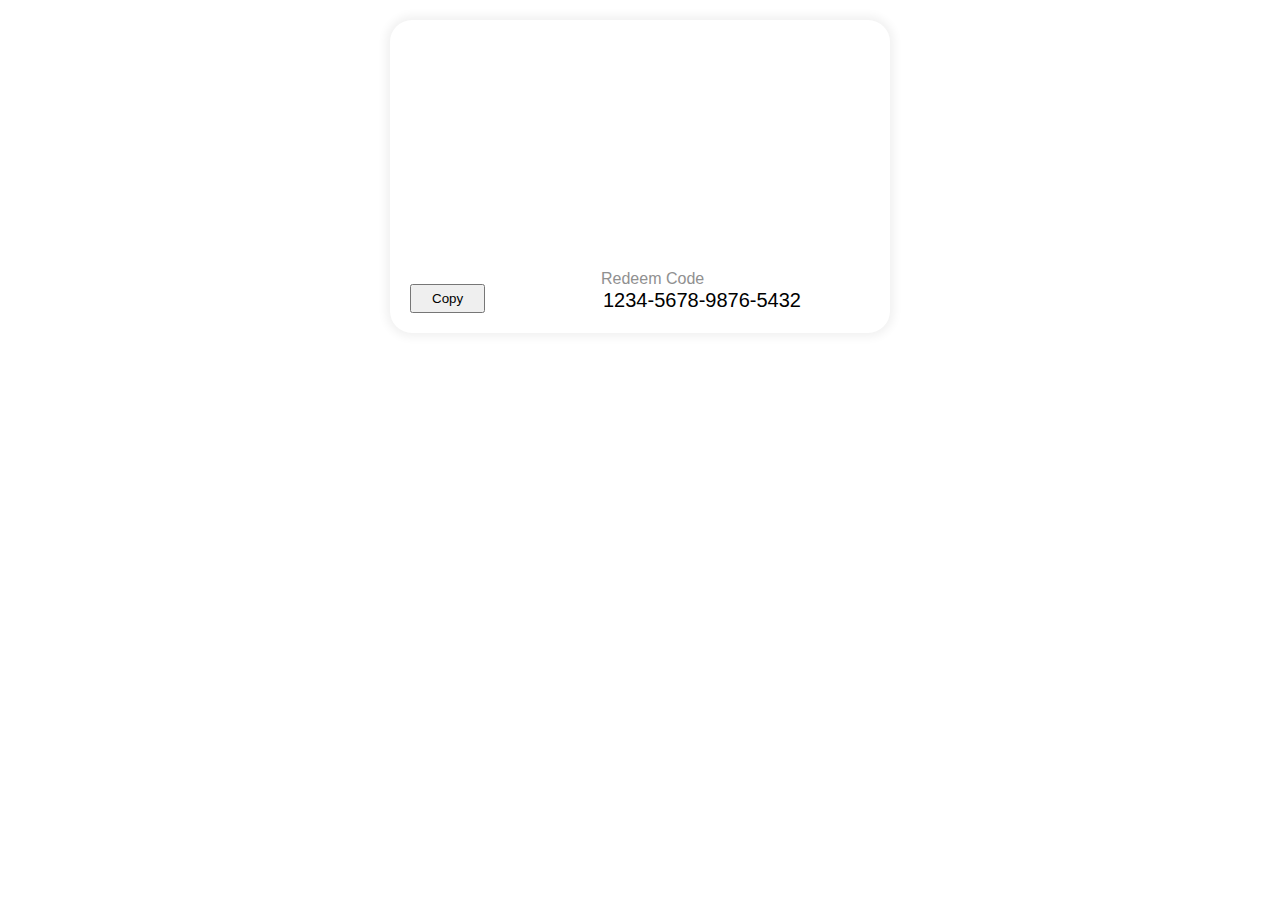
<file: Copy-to-Clipboard/index.html>
<!DOCTYPE html>
<html lang="en">
  <head>
    <meta charset="UTF-8" />
    <meta name="viewport" content="width=device-width, initial-scale=1.0" />
    <title>Copy to Clipboard</title>
    <link rel="stylesheet" href="style.css" />
  </head>
  <body>
    <div class="wrapper">
      <div class="gift-card">
        <div class="gift-card-image" style="background-image: url('https://unsplash.it/600/300');"></div>
        <div class="gift-card-details">
          <div class="gift-card-info">
            <button class="btn">Copy</button>
          </div>
          <div class="gift-card-info">
            <label class="gift-card-label">
              Redeem Code
            </label>
            <div class="gift-card-code">
              <input type="text" name="" id="input" value="1234-5678-9876-5432" readonly />
            </div>
          </div>
        </div>
      </div>
    </div>

    <script src="app.js"></script>
  </body>
</html>
</file>
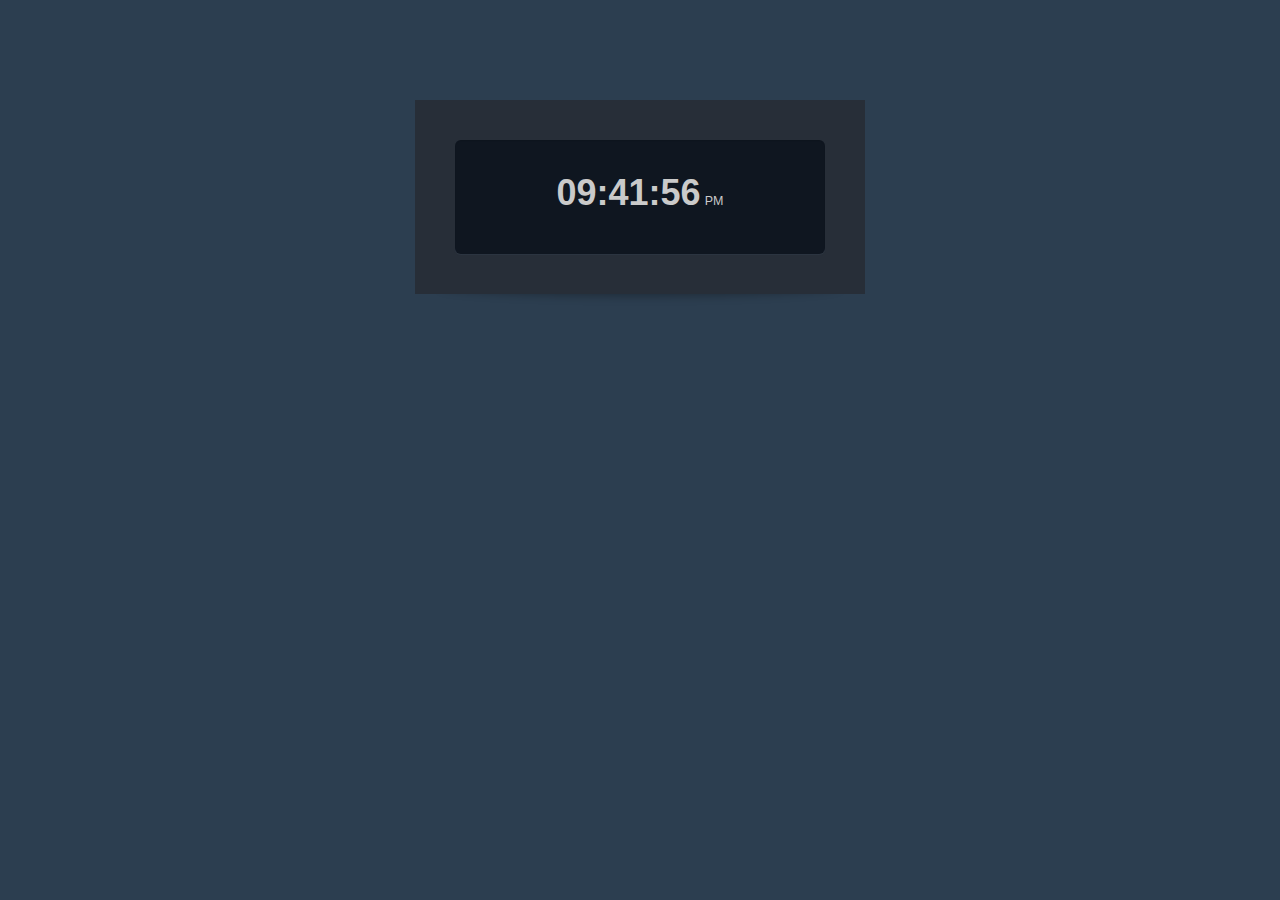
<file: Digital-Clock/index.html>
<!DOCTYPE html>
<html lang="en">
  <head>
    <meta charset="UTF-8" />
    <meta name="viewport" content="width=device-width, initial-scale=1.0" />
    <link rel="stylesheet" href="style.css" />
    <title>Digital Clock</title>
  </head>
  <body>
    <div id="clock" class="dark">
      <div class="display">
        <h1 id="time">:</h1>
        <small id="small"></small>
      </div>
    </div>
    <!-- JavaScript Includes -->
    <script src="app.js"></script>
  </body>
</html>
</file>
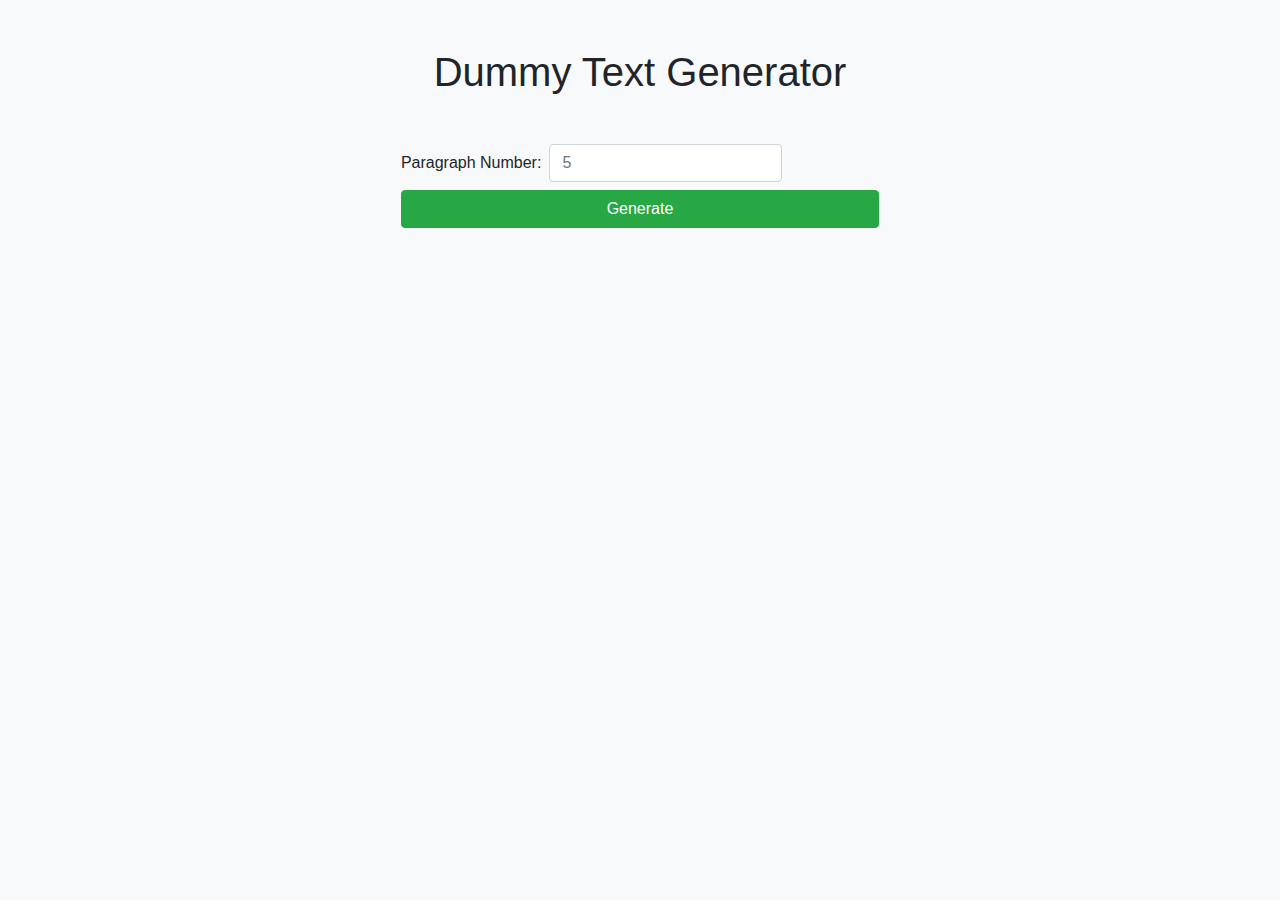
<file: Dummy-Text/index.html>
<!DOCTYPE html>
<html lang="en">
  <head>
    <meta charset="UTF-8" />
    <meta name="viewport" content="width=device-width, initial-scale=1.0" />
    <title>Dummy Text Generator</title>
    <link rel="shortcut icon" href="favicon.ico" type="image/x-icon" />

    <!--Stylesheets-->
    <link
      rel="stylesheet"
      href="https://stackpath.bootstrapcdn.com/bootstrap/4.5.0/css/bootstrap.min.css"
    />
    <link rel="stylesheet" href="style.css" />
  </head>
  <body class="bg-light">
    <h1 class="text-center mt-5 mb-5">Dummy Text Generator</h1>
    <div class="container">
      <div class="row">
        <!--Form Section-->
        <div
          class="col-sm-12 col-md-12 col-xl-12 mt-4 mt-xl-0 d-flex justify-content-center"
        >
          <form class="form-inline" action="" id="form">
            <label for="amount">Paragraph Number: </label>
            <input
              type="number"
              class="form-control mr-1 mb-1 mb-sm-0 ml-sm-2"
              name="amount"
              id="amount"
              placeholder="5"
            />
            <button class="btn btn-success btn-block mt-2">Generate</button>
          </form>
        </div>

        <!--Result Section-->
        <div class="col-xl-12 mt-3">
          <article class="mt-4 mt-xl-0" id="result"></article>
        </div>
      </div>
    </div>

    <!--JavaScript-->
    <script src="app.js"></script>
  </body>
</html>
</file>
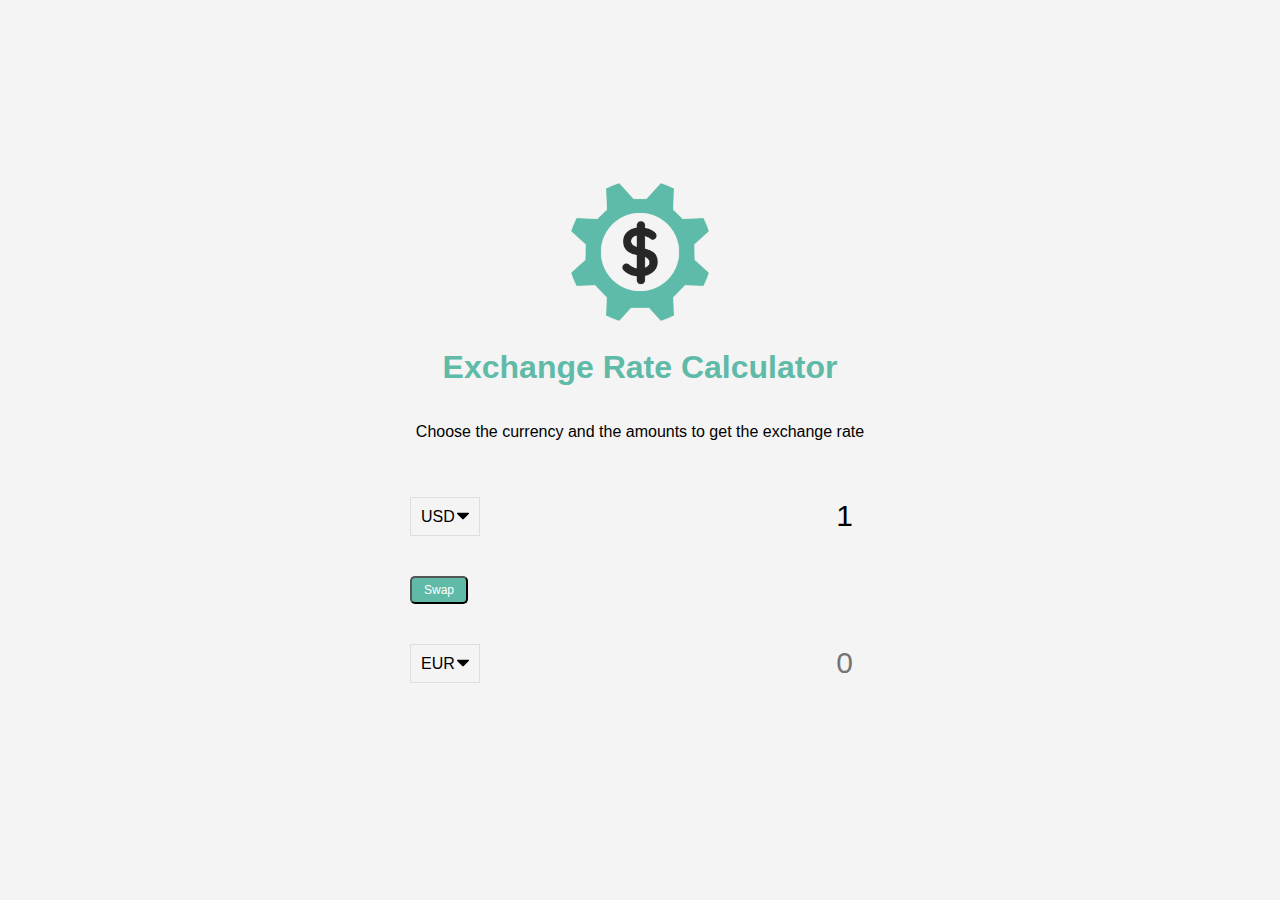
<file: Exchange-rate/index.html>
<!DOCTYPE html>
<html lang="en">
  <head>
    <meta charset="UTF-8" />
    <meta name="viewport" content="width=device-width, initial-scale=1.0" />
    <meta http-equiv="X-UA-Compatible" content="ie=edge" />
    <title>Exchange Rate Calculator</title>
    <link rel="stylesheet" href="style.css" />
  </head>
  <body>
    <img src="img/money.png" alt="" class="money-img" />
    <h1>Exchange Rate Calculator</h1>
    <p>Choose the currency and the amounts to get the exchange rate</p>

    <div class="container">
      <div class="currency">
        <select id="currency-one">
          <option value="AED">AED</option>
          <option value="ARS">ARS</option>
          <option value="AUD">AUD</option>
          <option value="BGN">BGN</option>
          <option value="BDT">BDT</option>
          <option value="BRL">BRL</option>
          <option value="BSD">BSD</option>
          <option value="CAD">CAD</option>
          <option value="CHF">CHF</option>
          <option value="CLP">CLP</option>
          <option value="CNY">CNY</option>
          <option value="COP">COP</option>
          <option value="CZK">CZK</option>
          <option value="DKK">DKK</option>
          <option value="DOP">DOP</option>
          <option value="EGP">EGP</option>
          <option value="EUR">EUR</option>
          <option value="FJD">FJD</option>
          <option value="GBP">GBP</option>
          <option value="GTQ">GTQ</option>
          <option value="HKD">HKD</option>
          <option value="HRK">HRK</option>
          <option value="HUF">HUF</option>
          <option value="IDR">IDR</option>
          <option value="ILS">ILS</option>
          <option value="INR">INR</option>
          <option value="ISK">ISK</option>
          <option value="JPY">JPY</option>
          <option value="KRW">KRW</option>
          <option value="KZT">KZT</option>
          <option value="MXN">MXN</option>
          <option value="MYR">MYR</option>
          <option value="NOK">NOK</option>
          <option value="NZD">NZD</option>
          <option value="PAB">PAB</option>
          <option value="PEN">PEN</option>
          <option value="PHP">PHP</option>
          <option value="PKR">PKR</option>
          <option value="PLN">PLN</option>
          <option value="PYG">PYG</option>
          <option value="RON">RON</option>
          <option value="RUB">RUB</option>
          <option value="SAR">SAR</option>
          <option value="SEK">SEK</option>
          <option value="SGD">SGD</option>
          <option value="THB">THB</option>
          <option value="TRY">TRY</option>
          <option value="TWD">TWD</option>
          <option value="UAH">UAH</option>
          <option value="USD" selected>USD</option>
          <option value="UYU">UYU</option>
          <option value="VND">VND</option>
          <option value="ZAR">ZAR</option>
        </select>
        <input type="number" id="amount-one" placeholder="0" value="1" />
      </div>

      <div class="swap-rate-container">
        <button class="btn" id="swap">Swap</button>
        <div class="rate" id="rate"></div>
      </div>

      <div class="currency">
        <select id="currency-two">
          <option value="AED">AED</option>
          <option value="ARS">ARS</option>
          <option value="AUD">AUD</option>
          <option value="BGN">BGN</option>
          <option value="BDT">BDT</option>
          <option value="BRL">BRL</option>
          <option value="BSD">BSD</option>
          <option value="CAD">CAD</option>
          <option value="CHF">CHF</option>
          <option value="CLP">CLP</option>
          <option value="CNY">CNY</option>
          <option value="COP">COP</option>
          <option value="CZK">CZK</option>
          <option value="DKK">DKK</option>
          <option value="DOP">DOP</option>
          <option value="EGP">EGP</option>
          <option value="EUR" selected>EUR</option>
          <option value="FJD">FJD</option>
          <option value="GBP">GBP</option>
          <option value="GTQ">GTQ</option>
          <option value="HKD">HKD</option>
          <option value="HRK">HRK</option>
          <option value="HUF">HUF</option>
          <option value="IDR">IDR</option>
          <option value="ILS">ILS</option>
          <option value="INR">INR</option>
          <option value="ISK">ISK</option>
          <option value="JPY">JPY</option>
          <option value="KRW">KRW</option>
          <option value="KZT">KZT</option>
          <option value="MXN">MXN</option>
          <option value="MYR">MYR</option>
          <option value="NOK">NOK</option>
          <option value="NZD">NZD</option>
          <option value="PAB">PAB</option>
          <option value="PEN">PEN</option>
          <option value="PHP">PHP</option>
          <option value="PKR">PKR</option>
          <option value="PLN">PLN</option>
          <option value="PYG">PYG</option>
          <option value="RON">RON</option>
          <option value="RUB">RUB</option>
          <option value="SAR">SAR</option>
          <option value="SEK">SEK</option>
          <option value="SGD">SGD</option>
          <option value="THB">THB</option>
          <option value="TRY">TRY</option>
          <option value="TWD">TWD</option>
          <option value="UAH">UAH</option>
          <option value="USD">USD</option>
          <option value="UYU">UYU</option>
          <option value="VND">VND</option>
          <option value="ZAR">ZAR</option>
        </select>
        <input type="number" id="amount-two" placeholder="0" />
      </div>
    </div>

    <script src="script.js"></script>
  </body>
</html>
</file>
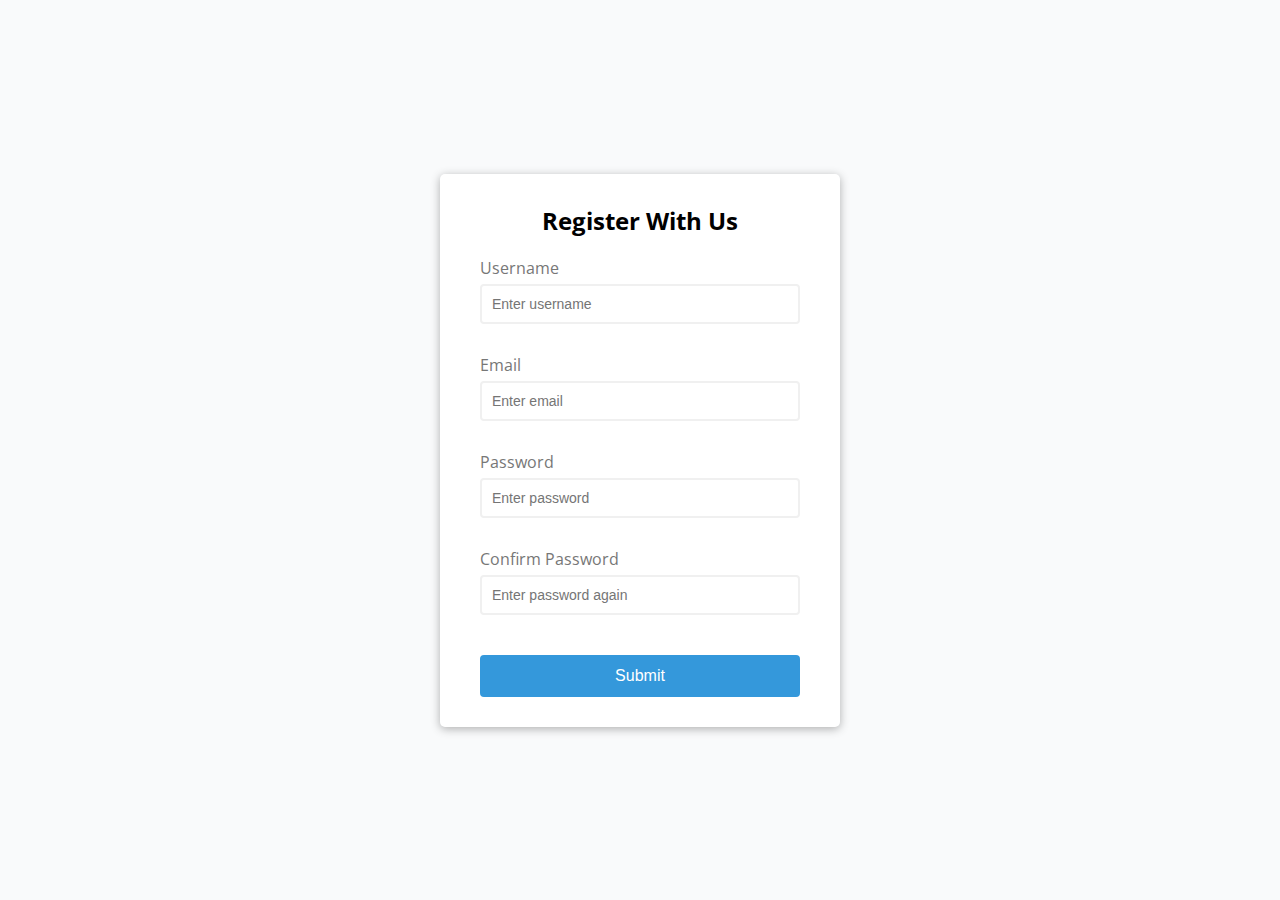
<file: formValidator/index.html>
<!DOCTYPE html>
<html lang="en">
  <head>
    <meta charset="UTF-8" />
    <meta name="viewport" content="width=device-width, initial-scale=1.0" />
    <meta http-equiv="X-UA-Compatible" content="ie=edge" />
    <link rel="stylesheet" href="style.css" />
    <title>Form Validator | Mokammeltanvir</title>
  </head>
  <body>
    <div class="container">
      <form id="form" class="form">
        <h2>Register With Us</h2>
        <div class="form-control">
          <label for="username">Username</label>
          <input type="text" id="username" placeholder="Enter username" />
          <small>Error message</small>
        </div>
        <div class="form-control">
          <label for="email">Email</label>
          <input type="text" id="email" placeholder="Enter email" />
          <small>Error message</small>
        </div>
        <div class="form-control">
          <label for="password">Password</label>
          <input type="password" id="password" placeholder="Enter password" />
          <small>Error message</small>
        </div>
        <div class="form-control">
          <label for="password2">Confirm Password</label>
          <input
            type="password"
            id="password2"
            placeholder="Enter password again"
          />
          <small>Error message</small>
        </div>
        <button type="submit">Submit</button>
      </form>
    </div>

    <script src="script.js"></script>
  </body>
</html>
</file>
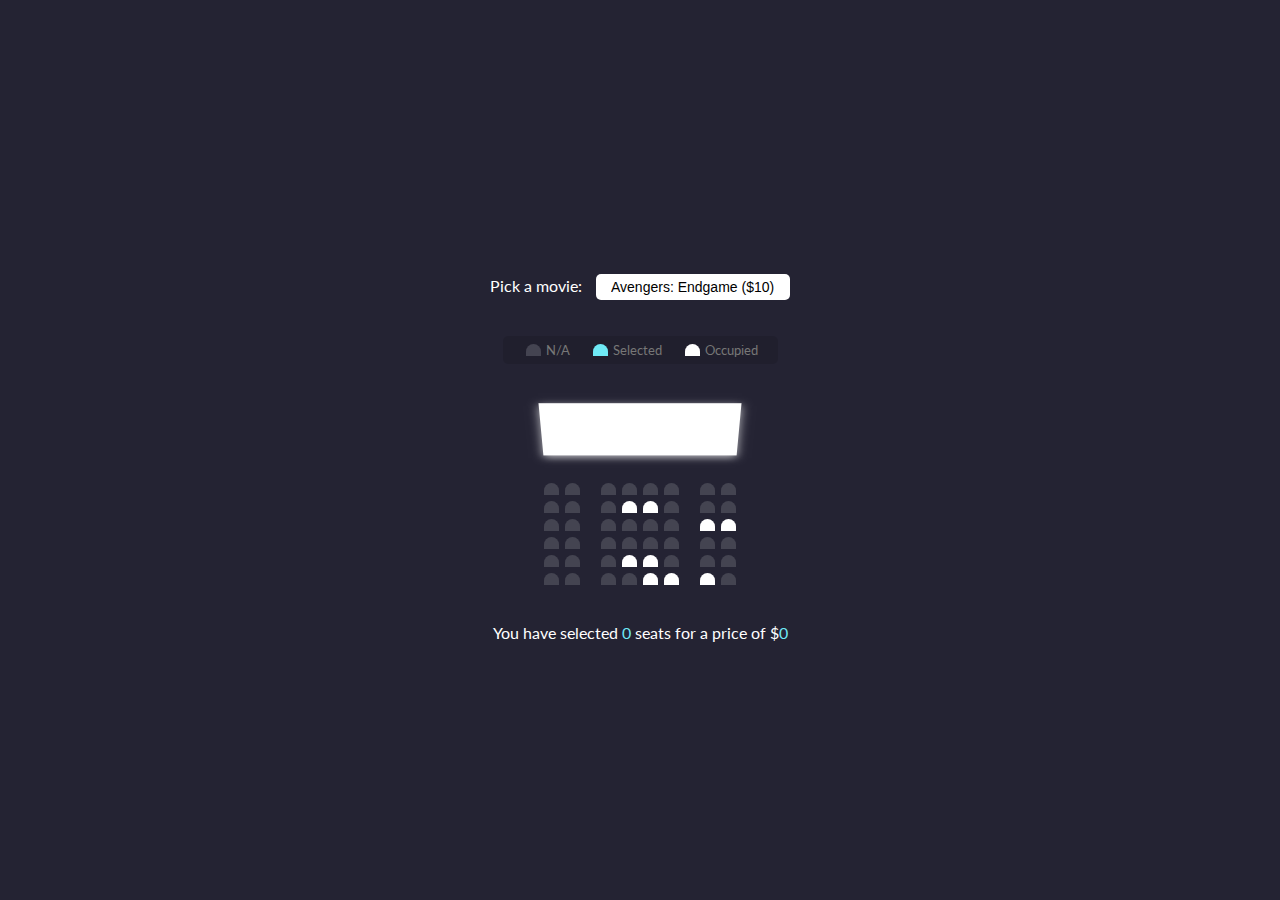
<file: movieSeatBooking/index.html>
<!DOCTYPE html>
<html lang="en">
  <head>
    <meta charset="UTF-8" />
    <meta name="viewport" content="width=device-width, initial-scale=1.0" />
    <meta http-equiv="X-UA-Compatible" content="ie=edge" />
    <link rel="stylesheet" href="style.css" />
    <title>Movie Seat Booking</title>
  </head>
  <body>
    <div class="movie-container">
      <label>Pick a movie:</label>
      <select id="movie">
        <option value="10">Avengers: Endgame ($10)</option>
        <option value="12">Superman ($12)</option>
        <option value="8">Batman ($8)</option>
        <option value="9">Joker ($9)</option>
      </select>
    </div>

    <ul class="showcase">
      <li>
        <div class="seat"></div>
        <small>N/A</small>
      </li>
      <li>
        <div class="seat selected"></div>
        <small>Selected</small>
      </li>
      <li>
        <div class="seat occupied"></div>
        <small>Occupied</small>
      </li>
    </ul>

    <div class="container">
      <div class="screen"></div>

      <div class="row">
        <div class="seat"></div>
        <div class="seat"></div>
        <div class="seat"></div>
        <div class="seat"></div>
        <div class="seat"></div>
        <div class="seat"></div>
        <div class="seat"></div>
        <div class="seat"></div>
      </div>
      <div class="row">
        <div class="seat"></div>
        <div class="seat"></div>
        <div class="seat"></div>
        <div class="seat occupied"></div>
        <div class="seat occupied"></div>
        <div class="seat"></div>
        <div class="seat"></div>
        <div class="seat"></div>
      </div>
      <div class="row">
        <div class="seat"></div>
        <div class="seat"></div>
        <div class="seat"></div>
        <div class="seat"></div>
        <div class="seat"></div>
        <div class="seat"></div>
        <div class="seat occupied"></div>
        <div class="seat occupied"></div>
      </div>
      <div class="row">
        <div class="seat"></div>
        <div class="seat"></div>
        <div class="seat"></div>
        <div class="seat"></div>
        <div class="seat"></div>
        <div class="seat"></div>
        <div class="seat"></div>
        <div class="seat"></div>
      </div>
      <div class="row">
        <div class="seat"></div>
        <div class="seat"></div>
        <div class="seat"></div>
        <div class="seat occupied"></div>
        <div class="seat occupied"></div>
        <div class="seat"></div>
        <div class="seat"></div>
        <div class="seat"></div>
      </div>
      <div class="row">
        <div class="seat"></div>
        <div class="seat"></div>
        <div class="seat"></div>
        <div class="seat"></div>
        <div class="seat occupied"></div>
        <div class="seat occupied"></div>
        <div class="seat occupied"></div>
        <div class="seat"></div>
      </div>
    </div>

    <p class="text">
      You have selected <span id="count">0</span> seats for a price of $<span
        id="total"
        >0</span
      >
    </p>

    <script src="script.js"></script>
  </body>
</html>
</file>
<file: Copy-to-Clipboard/style.css>
.wrapper {
  width: 500px;
  margin: 20px auto;
  font-family: sans-serif;
  color: #414141;
}

.gift-card {
  border-radius: 22px;
  box-shadow: 0 0 10px 4px rgba(0, 0, 0, 0.06);
  overflow: hidden;
  display: flex;
  flex-direction: column;
}

.gift-card-image {
  background-size: cover;
  background-repeat: no-repeat;
  height: 0;
  padding-top: 50%;
}

.gift-card-details {
  position: relative;
  background-color: palette(white);
  padding: 0 20px 20px;
  display: flex;
  justify-content: space-between;
}
.gift-card-details::before {
  content: '';
  display: block;
  position: absolute;
  height: 20px;
  top: -19px;
  left: 0;
  right: 0;
  background: linear-gradient(to right top, #fff 49%, transparent 52%);
}

.gift-card-info {
  margin-top: auto;
}

.gift-card-label {
  font-size: 16px;
  color: #909090;
  margin: 0;
  font-weight: normal;
}

.gift-card-value {
  color: #6c6cff;
  font-size: 30px;
  font-weight: 700;
}
.btn {
  padding: 5px 20px;
  cursor: pointer;
}
input {
  border: none;
  font-size: 20px;
}
input:focus {
  border: none;
  outline: none;
}
input::selection {
  background: none;
}
</file>
<file: Dummy-Text/style.css>
/* Custom CSS HERE */
</file>
<file: Exchange-rate/style.css>
:root {
  --primary-color: #5fbaa7;
}

* {
  box-sizing: border-box;
}

body {
  background-color: #f4f4f4;
  font-family: Arial, Helvetica, sans-serif;
  display: flex;
  flex-direction: column;
  align-items: center;
  justify-content: center;
  height: 100vh;
  margin: 0;
  padding: 20px;
}

h1 {
  color: var(--primary-color);
}

p {
  text-align: center;
}

.btn {
  color: #fff;
  background: var(--primary-color);
  cursor: pointer;
  border-radius: 5px;
  font-size: 12px;
  padding: 5px 12px;
}

.money-img {
  width: 150px;
}

.currency {
  padding: 40px 0;
  display: flex;
  align-items: center;
  justify-content: space-between;
}

.currency select {
  padding: 10px 20px 10px 10px;
  -moz-appearance: none;
  -webkit-appearance: none;
  appearance: none;
  border: 1px solid #dedede;
  font-size: 16px;
  background: transparent;
  background-image: url("data:image/svg+xml;charset=US-ASCII,%3Csvg%20xmlns%3D%22http%3A%2F%2Fwww.w3.org%2F2000%2Fsvg%22%20width%3D%22292.4%22%20height%3D%22292.4%22%3E%3Cpath%20fill%3D%22%20000002%22%20d%3D%22M287%2069.4a17.6%2017.6%200%200%200-13-5.4H18.4c-5%200-9.3%201.8-12.9%205.4A17.6%2017.6%200%200%200%200%2082.2c0%205%201.8%209.3%205.4%2012.9l128%20127.9c3.6%203.6%207.8%205.4%2012.8%205.4s9.2-1.8%2012.8-5.4L287%2095c3.5-3.5%205.4-7.8%205.4-12.8%200-5-1.9-9.2-5.5-12.8z%22%2F%3E%3C%2Fsvg%3E");
  background-position: right 10px top 50%, 0, 0;
  background-size: 12px auto, 100%;
  background-repeat: no-repeat;
}

.currency input {
  border: 0;
  background: transparent;
  font-size: 30px;
  text-align: right;
}

.swap-rate-container {
  display: flex;
  align-items: center;
  justify-content: space-between;
}

.rate {
  color: var(--primary-color);
  font-size: 14px;
  padding: 0 10px;
}

select:focus,
input:focus,
button:focus {
  outline: 0;
}

@media (max-width: 600px) {
  .currency input {
    width: 200px;
  }
}
</file>
<file: formValidator/style.css>
@import url("https://fonts.googleapis.com/css?family=Open+Sans&display=swap");

/* CSS  */
:root {
  --success-color: #2ecc71;
  --error-color: #e74c3c;
}

* {
  box-sizing: border-box;
}

body {
  background-color: #f9fafb;
  font-family: "Open Sans", sans-serif;
  display: flex;
  align-items: center;
  justify-content: center;
  min-height: 100vh;
  margin: 0;
}

.container {
  background-color: #fff;
  border-radius: 5px;
  box-shadow: 0 2px 10px rgba(0, 0, 0, 0.3);
  width: 400px;
}

h2 {
  text-align: center;
  margin: 0 0 20px;
}

.form {
  padding: 30px 40px;
}

.form-control {
  margin-bottom: 10px;
  padding-bottom: 20px;
  position: relative;
}

.form-control label {
  color: #777;
  display: block;
  margin-bottom: 5px;
}

.form-control input {
  border: 2px solid #f0f0f0;
  border-radius: 4px;
  display: block;
  width: 100%;
  padding: 10px;
  font-size: 14px;
}

.form-control input:focus {
  outline: 0;
  border-color: #777;
}

.form-control.success input {
  border-color: var(--success-color);
}

.form-control.error input {
  border-color: var(--error-color);
}

.form-control small {
  color: var(--error-color);
  position: absolute;
  bottom: 0;
  left: 0;
  visibility: hidden;
}

.form-control.error small {
  visibility: visible;
}

.form button {
  cursor: pointer;
  background-color: #3498db;
  border: 2px solid #3498db;
  border-radius: 4px;
  color: #fff;
  display: block;
  font-size: 16px;
  padding: 10px;
  margin-top: 20px;
  width: 100%;
}
</file>
<file: movieSeatBooking/style.css>
@import url("https://fonts.googleapis.com/css?family=Lato&display=swap");

* {
  box-sizing: border-box;
}

body {
  background-color: #242333;
  color: #fff;
  display: flex;
  flex-direction: column;
  align-items: center;
  justify-content: center;
  height: 100vh;
  font-family: "Lato", sans-serif;
  margin: 0;
}

.movie-container {
  margin: 20px 0;
}

.movie-container select {
  background-color: #fff;
  border: 0;
  border-radius: 5px;
  font-size: 14px;
  margin-left: 10px;
  padding: 5px 15px 5px 15px;
  -moz-appearance: none;
  -webkit-appearance: none;
  appearance: none;
}

.container {
  perspective: 1000px;
  margin-bottom: 30px;
}

.seat {
  background-color: #444451;
  height: 12px;
  width: 15px;
  margin: 3px;
  border-top-left-radius: 10px;
  border-top-right-radius: 10px;
}

.seat.selected {
  background-color: #6feaf6;
}

.seat.occupied {
  background-color: #fff;
}

.seat:nth-of-type(2) {
  margin-right: 18px;
}

.seat:nth-last-of-type(2) {
  margin-left: 18px;
}

.seat:not(.occupied):hover {
  cursor: pointer;
  transform: scale(1.2);
}

.showcase .seat:not(.occupied):hover {
  cursor: default;
  transform: scale(1);
}

.showcase {
  background: rgba(0, 0, 0, 0.1);
  padding: 5px 10px;
  border-radius: 5px;
  color: #777;
  list-style-type: none;
  display: flex;
  justify-content: space-between;
}

.showcase li {
  display: flex;
  align-items: center;
  justify-content: center;
  margin: 0 10px;
}

.showcase li small {
  margin-left: 2px;
}

.row {
  display: flex;
}

.screen {
  background-color: #fff;
  height: 70px;
  width: 100%;
  margin: 15px 0;
  transform: rotateX(-45deg);
  box-shadow: 0 3px 10px rgba(255, 255, 255, 0.7);
}

p.text {
  margin: 5px 0;
}

p.text span {
  color: #6feaf6;
}
</file>
<file: Digital-Clock/style.css>
/*-------------------------
	Simple reset
--------------------------*/

* {
  margin: 0;
  padding: 0;
}

/*-------------------------
	General Styles
--------------------------*/

html {
  overflow: hidden;
}

body {
  font: 15px/1.3 Arial, sans-serif;
  color: #4f4f4f;
  z-index: 1;
  background: #2c3e50;
}

a,
a:visited {
  outline: none;
  color: #389dc1;
}

a:hover {
  text-decoration: none;
}

section,
footer,
header,
aside {
  display: block;
}

/*-------------------------
	The clocks
--------------------------*/

#clock {
  width: 370px;
  padding: 40px;
  margin: 100px auto 60px;
  position: relative;
}

#clock:after {
  content: "";
  position: absolute;
  width: 400px;
  height: 20px;
  border-radius: 100%;
  left: 50%;
  margin-left: -200px;
  bottom: 2px;
  z-index: -1;
}

#clock .display {
  text-align: center;
  padding: 30px;
  border-radius: 6px;
  position: relative;
  height: 54px;
}

/*-------------------------
	Dark color theme
--------------------------*/

#clock.dark {
  background-color: #272e38;
  color: #cacaca;
}

#clock.dark:after {
  box-shadow: 0 4px 10px rgba(0, 0, 0, 0.3);
}
#clock.dark .display {
  background-color: #0f1620;
  box-shadow: 0 1px 1px rgba(0, 0, 0, 0.08) inset, 0 1px 1px #2d3642;
}
h1#time {
  display: inline-block;
  font-size: 36px;
}
</file>
